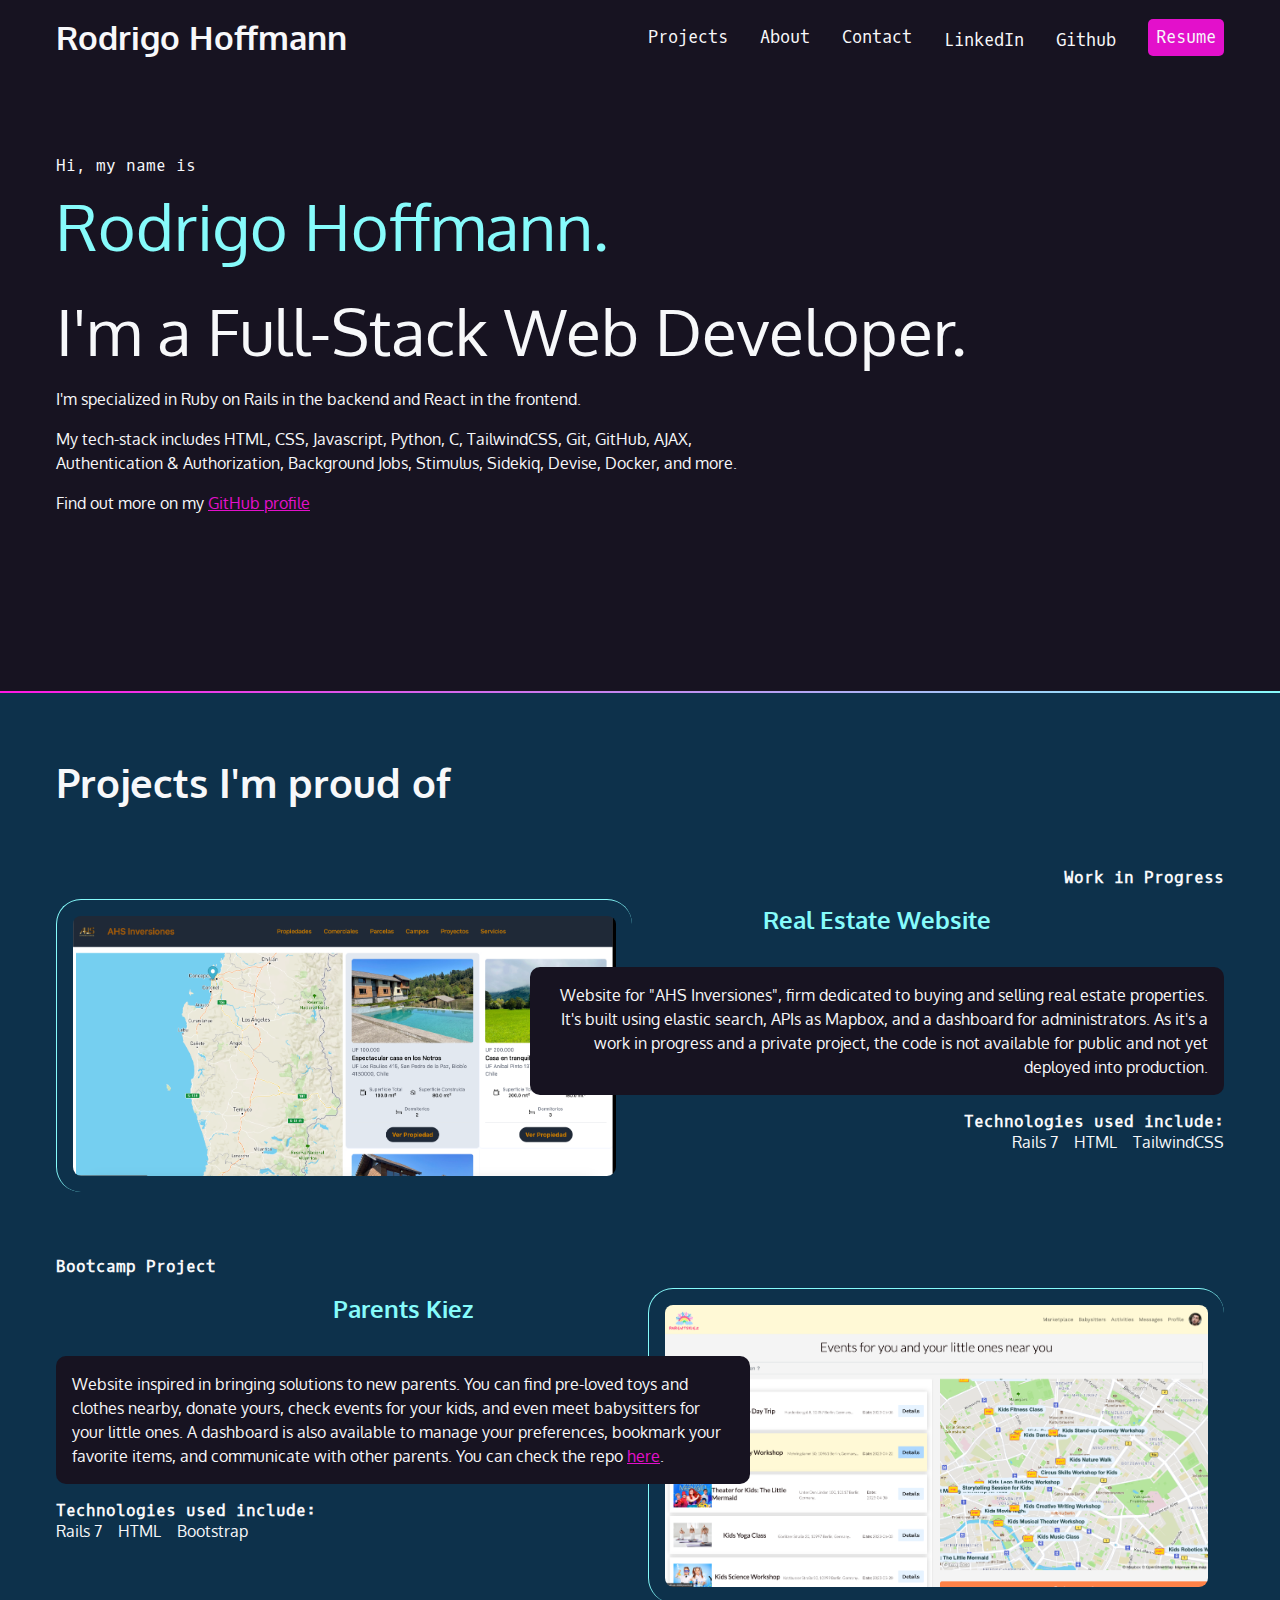
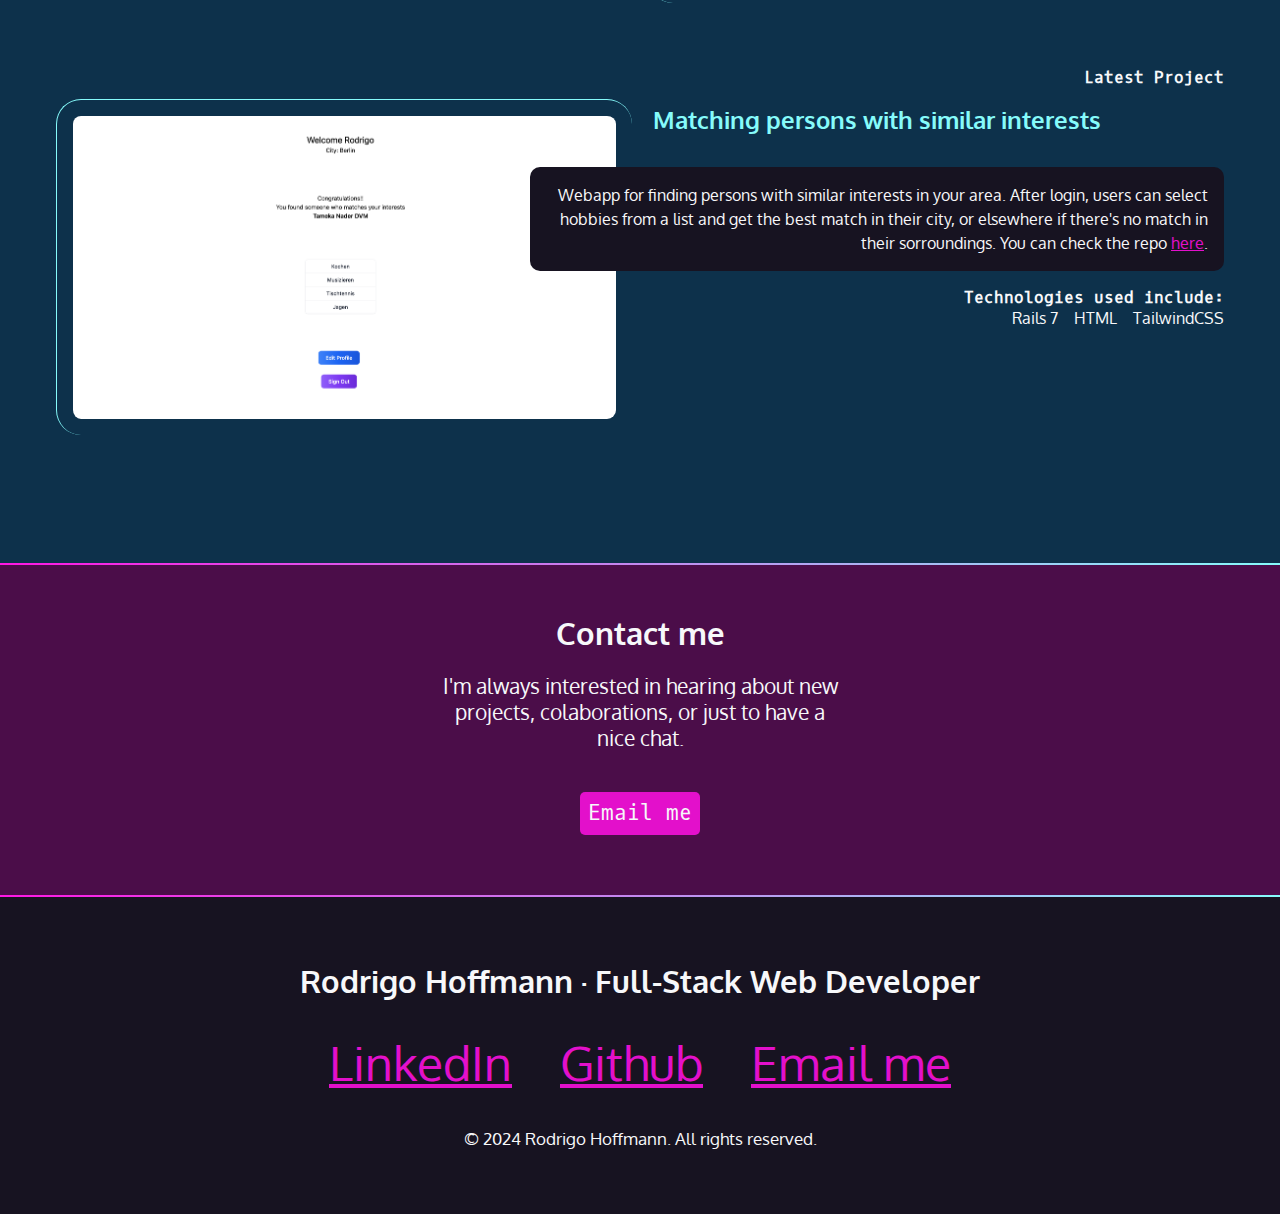
<file: index.html>
<!DOCTYPE html>
<html>
  <head>
    <meta charset="UTF-8">
    <title>Rodrigo Hoffmann - Full-Stack Web Developer</title>
    <meta name="viewport" content="width=device-width,initial-scale=1">
    <link rel="apple-touch-icon" sizes="180x180" href="./images/favicon/apple-touch-icon.png">
    <link rel="icon" type="image/png" sizes="32x32" href="./images/favicon/favicon-32x32.png">
    <link rel="icon" type="image/png" sizes="16x16" href="./images/favicon/favicon-16x16.png">
    <link rel="manifest" href="./images/favicon/site.webmanifest">
    <!-- Fonts -->
    <link rel="preconnect" href="https://fonts.googleapis.com">
    <link rel="preconnect" href="https://fonts.gstatic.com" crossorigin>
    <link href="https://fonts.googleapis.com/css2?family=Danfo&family=Oxygen&family=Oxygen+Mono&display=swap" rel="stylesheet">
    <link rel="stylesheet" href="https://cdnjs.cloudflare.com/ajax/libs/font-awesome/6.6.0/css/all.min.css" integrity="sha512-Kc323vGBEqzTmouAECnVceyQqyqdsSiqLQISBL29aUW4U/M7pSPA/gEUZQqv1cwx4OnYxTxve5UMg5GT6L4JJg==" crossorigin="anonymous" referrerpolicy="no-referrer" />
    <link rel="stylesheet" href="./css/style.css">
  </head>
  <body>
    <nav>
      <ul>
        <li>
          <h1>
            <a href="index.html"><span class="fa-solid fa-microchip" aria-hidden="true"></span> <span>Rodrigo Hoffmann</span></a>
          </h1>
        </li>
        <li><a href="#projects">Projects</a></li>
        <li><a href="about.html">About</a></li>
        <li><a href="#contact-me">Contact</a></li>
        <li>
          <a href="https://www.linkedin.com/in/rhoffmannp/" target="_blank">
            <i class="fa-brands fa-linkedin" aria-hidden="true"></i>
            <span class="sr-only">LinkedIn</span>
          </a>
        </li>
        <li>
          <a href="https://github.com/RodHoffmann" target="_blank">
            <i class="fa-brands fa-github" aria-hidden="true"></i>
            <span class="sr-only">Github</span>
          </a>
        </li>
        <li><a href="https://drive.google.com/file/d/1SnMrsWvE-Ztaa58MvPjqgf98Njs6Yv1_/view?usp=drive_link" class="button">Resume</a></li>
      </ul>
    </nav>

    <section id="intro">
      <p class="name">Hi, my name is <span>Rodrigo Hoffmann.</span></p>
      <h2>I'm a Full-Stack Web Developer.</h2>
      <p>I'm specialized in Ruby on Rails in the backend and React in the frontend.</p>
      <p>My tech-stack includes HTML, CSS, Javascript, Python, C, TailwindCSS, Git, GitHub, AJAX, <br>Authentication & Authorization, Background Jobs, Stimulus, Sidekiq, Devise, Docker, and more.</p>
      <p>Find out more on my <a href="https://github.com/RodHoffmann" target="_blank">GitHub profile</a></p>
    </section>

    <div class="gradient"></div>

    <div class="section-dkblue">
    <section id="projects">
      <h2>Projects I'm proud of</h2>

      <article>
        <div class="text">
          <h4>Work in Progress</h4>
          <h3>Real Estate Website</h3>

          <p class="blackbox">
            Website for "AHS Inversiones", firm dedicated to buying and selling real estate properties. It's built using elastic search,
            APIs as Mapbox, and a dashboard for administrators. As it's a work in progress and a private project, the code is not available
            for public and not yet deployed into production.
          </p>

          <h4>Technologies used include:</h4>
          <ul>
            <li>Rails 7</li>
            <li>HTML</li>
            <li>TailwindCSS</li>
          </ul>
        </div>
        <img src="./images/AHS Inversiones/index.png" alt="Screenshot of the WebApp showing the hobbies selector">
      </article>

      <article class="reverse">
        <div class="text">
          <h4>Bootcamp Project</h4>
          <h3>Parents Kiez</h3>

          <p class="blackbox">
            Website inspired in bringing solutions to new parents. You can find pre-loved toys and clothes nearby, donate yours, check events for your kids,
            and even meet babysitters for your little ones. A dashboard is also available to manage your preferences, bookmark your favorite items,
            and communicate with other parents. You can check the repo
            <a href="https://github.com/RodHoffmann/parents-kiez" target="_blank">here</a>.
          </p>

          <h4>Technologies used include:</h4>
          <ul>
            <li>Rails 7</li>
            <li>HTML</li>
            <li>Bootstrap</li>
          </ul>
        </div>
        <img src="./images/parents-kiez/events-index.png" alt="Screenshot of the WebApp showing the hobbies selector">
      </article>

      <article>
        <div class="text">
          <h4>Latest Project</h4>
          <h3>Matching persons with similar interests</h3>

          <p class="blackbox">
            Webapp for finding persons with similar interests in your area. After login, users can select hobbies from a list
            and get the best match in their city, or elsewhere if there's no match in their sorroundings. You can check the repo
            <a href="https://github.com/RodHoffmann/user_hobbies" target="_blank">here</a>.
          </p>

          <h4>Technologies used include:</h4>
          <ul>
            <li>Rails 7</li>
            <li>HTML</li>
            <li>TailwindCSS</li>
          </ul>
        </div>
        <img src="./images/user-hobbies/match.png" alt="Screenshot of the WebApp showing the hobbies selector">
      </article>

    </section>
    </div>

    <div class="gradient"></div>

    <div class="section-plum">
      <section id="contact-me">
        <h2>Contact me</h2>
        <p>I'm always interested in hearing about new projects, colaborations, or just to have a nice chat.</p>
        <p><a href="mailto:rhoffmannp@gmail.com" class="button">Email me</a></p>
      </section>
    </div>

    <div class="gradient"></div>

    <footer>
      <h2>Rodrigo Hoffmann &middot; Full-Stack Web Developer</h2>
      <ul>
        <li>
          <a href="https://www.linkedin.com/in/rhoffmannp/" target="_blank">
            <i class="fa-brands fa-linkedin" aria-hidden="true"></i>
            <span class="sr-only">LinkedIn</span>
          </a>
        </li>
        <li>
          <a href="https://github.com/RodHoffmann" target="_blank">
            <i class="fa-brands fa-github" aria-hidden="true"></i>
            <span class="sr-only">Github</span>
          </a>
        </li>
        <li>
          <a href="mailto:rhoffmannp@gmail.com">
            <i class="fa-solid fa-envelope" aria-hidden="true"></i>
            <span class="sr-only">Email me</span>
          </a>
        </li>
      </ul>
      <small>&copy; 2024 Rodrigo Hoffmann. All rights reserved.</small>
    </footer>

  </body>
</html>
</file>
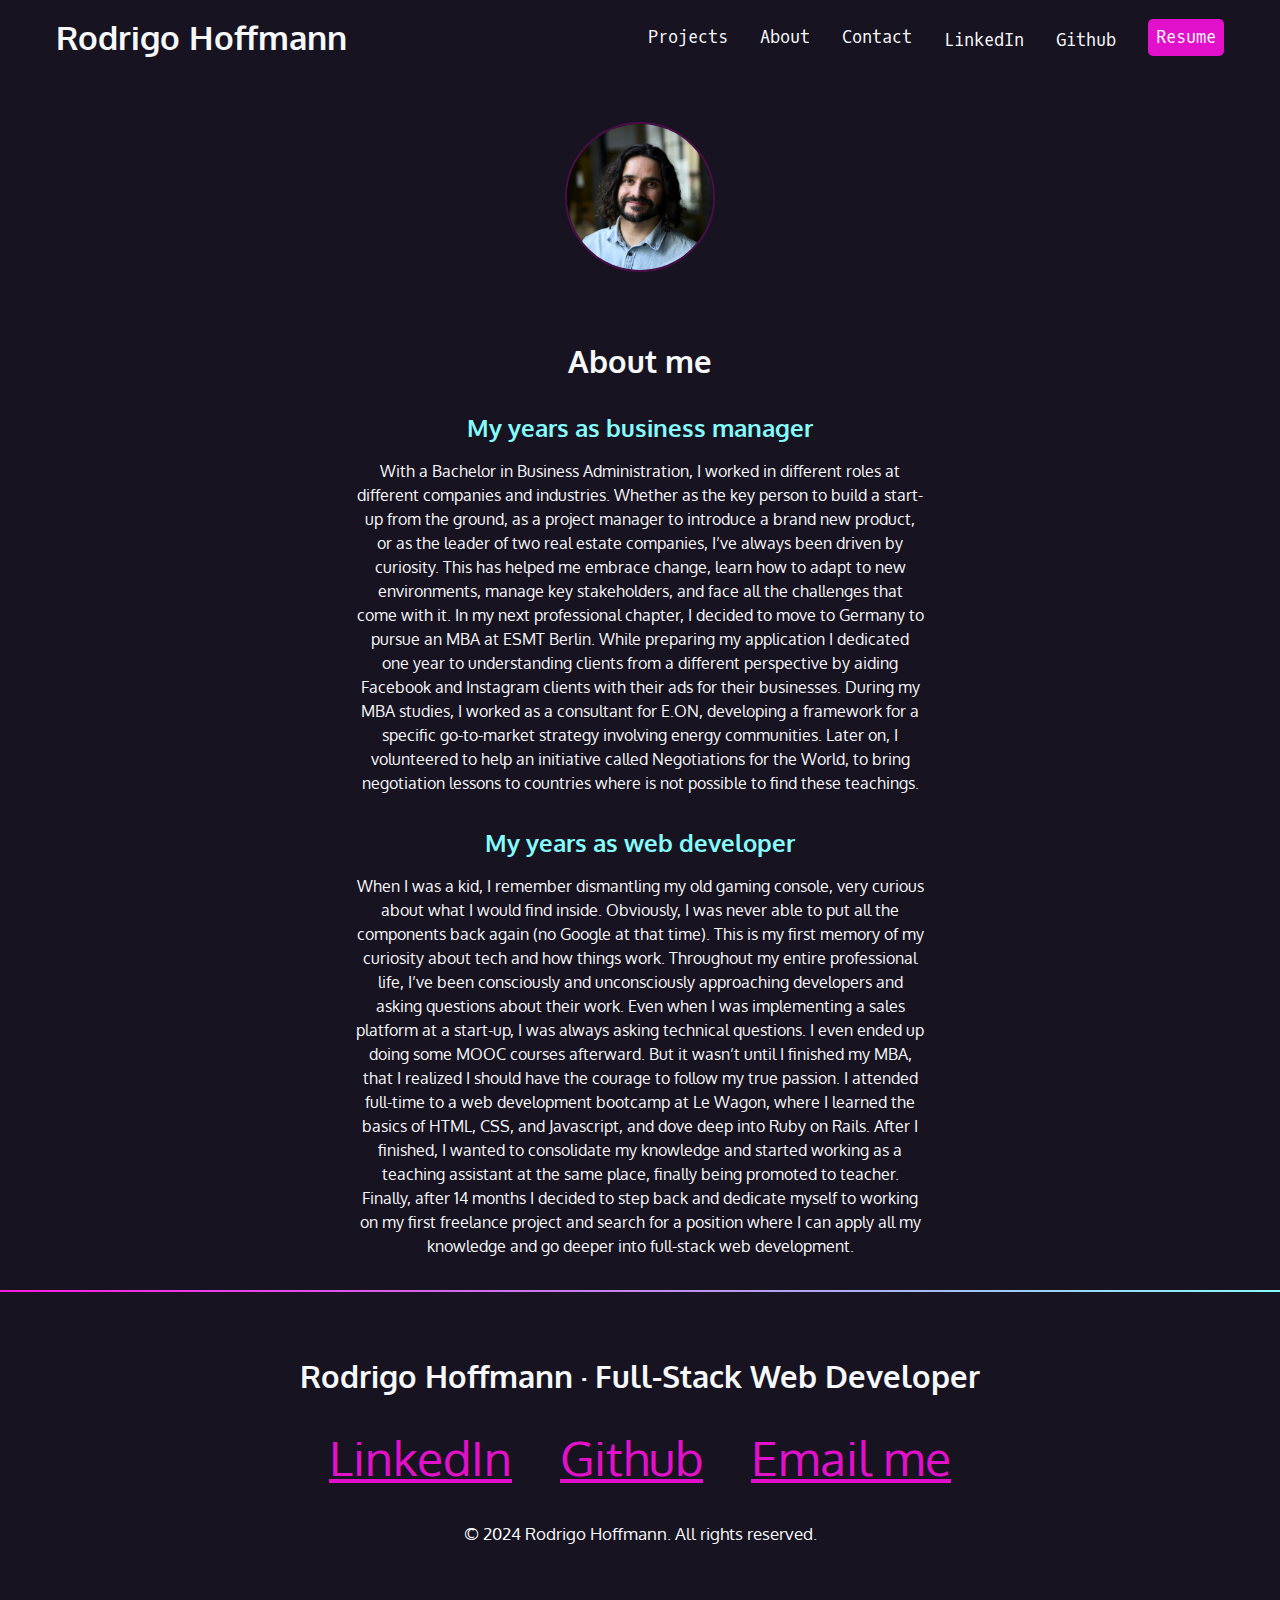
<file: about.html>
<!DOCTYPE html>
<html>
  <head>
    <meta charset="UTF-8">
    <meta name="google-site-verification" content="yIH6vJ8ZFzY3EL4SMXjD5cpQ82eK9SQdBiB1BJSvMSk" />
    <title>about Rodrigo Hoffmann</title>
    <meta name="viewport" content="width=device-width,initial-scale=1">
    <link rel="apple-touch-icon" sizes="180x180" href="./images/favicon/apple-touch-icon.png">
    <link rel="icon" type="image/png" sizes="32x32" href="./images/favicon/favicon-32x32.png">
    <link rel="icon" type="image/png" sizes="16x16" href="./images/favicon/favicon-16x16.png">
    <link rel="manifest" href="./images/favicon/site.webmanifest">
    <!-- Fonts -->
    <link rel="preconnect" href="https://fonts.googleapis.com">
    <link rel="preconnect" href="https://fonts.gstatic.com" crossorigin>
    <link href="https://fonts.googleapis.com/css2?family=Danfo&family=Oxygen&family=Oxygen+Mono&display=swap" rel="stylesheet">
    <link rel="stylesheet" href="https://cdnjs.cloudflare.com/ajax/libs/font-awesome/6.6.0/css/all.min.css" integrity="sha512-Kc323vGBEqzTmouAECnVceyQqyqdsSiqLQISBL29aUW4U/M7pSPA/gEUZQqv1cwx4OnYxTxve5UMg5GT6L4JJg==" crossorigin="anonymous" referrerpolicy="no-referrer" />
    <link rel="stylesheet" href="./css/style.css">
  </head>
  <body>
    <nav>
      <ul>
        <li>
          <h1>
            <a href="index.html"><span class="fa-solid fa-microchip" aria-hidden="true"></span> <span>Rodrigo Hoffmann</span></a>
          </h1>
        </li>
        <li><a href="index.html#projects">Projects</a></li>
        <li><a href="about.html">About</a></li>
        <li><a href="index.html#contact-me">Contact</a></li>
        <li>
          <a href="https://www.linkedin.com/in/rhoffmannp/" target="_blank">
            <i class="fa-brands fa-linkedin" aria-hidden="true"></i>
            <span class="sr-only">LinkedIn</span>
          </a>
        </li>
        <li>
          <a href="https://github.com/RodHoffmann" target="_blank">
            <i class="fa-brands fa-github" aria-hidden="true"></i>
            <span class="sr-only">Github</span>
          </a>
        </li>
        <li><a href="" class="button">Resume</a></li>
      </ul>
    </nav>

    <section id="about">
      <div class="image">
        <img src="./images/profile_pic.jpg" alt="">
      </div>
      <h2>About me</h2>
      <h3 class="title">My years as business manager</h3>
      <div class="bio-text">
        With a Bachelor in Business Administration, I worked in different roles at different companies and industries. Whether as the key person
        to build a start-up from the ground, as a project manager to introduce a brand new product, or as the leader of two real estate companies, I’ve
        always been driven by curiosity. This has helped me embrace change, learn how to adapt to new environments, manage key stakeholders, and face all
        the challenges that come with it.
        In my next professional chapter, I decided to move to Germany to pursue an MBA at ESMT Berlin. While preparing my application
        I dedicated one year to understanding clients from a different perspective by aiding Facebook and Instagram clients with their ads for their
        businesses.
        During my MBA studies, I worked as a consultant for E.ON, developing a framework for a specific go-to-market strategy involving energy
        communities. Later on, I volunteered to help an initiative called Negotiations for the World, to bring negotiation lessons to countries where is
        not possible to find these teachings.

      </div>
      <h3 class="title bottom-title">My years as web developer</h3>
      <div class="bio-text bottom-text">
        When I was a kid, I remember dismantling my old gaming console, very curious about what I would find inside. Obviously, I was never able to put
        all the components back again (no Google at that time). This is my first memory of my curiosity about tech and how things work. Throughout my
        entire professional life, I’ve been consciously and unconsciously approaching developers and asking questions about their work. Even when I was
        implementing a sales platform at a start-up, I was always asking technical questions. I even ended up doing some MOOC courses afterward. But it
        wasn’t until I finished my MBA, that I realized I should have the courage to follow my true passion.
        I attended full-time to a web development bootcamp at Le Wagon, where I learned the basics of HTML, CSS, and Javascript, and dove deep into Ruby
        on Rails. After I finished, I wanted to consolidate my knowledge and started working as a teaching assistant at the same place, finally being
        promoted to teacher.
        Finally, after 14 months I decided to step back and dedicate myself to working on my first freelance project and search for a position where
        I can apply all my knowledge and go deeper into full-stack web development.
      </div>
    </section>

    <div class="gradient"></div>

    <footer>
      <h2>Rodrigo Hoffmann &middot; Full-Stack Web Developer</h2>
      <ul>
        <li>
          <a href="https://www.linkedin.com/in/rhoffmannp/" target="_blank">
            <i class="fa-brands fa-linkedin" aria-hidden="true"></i>
            <span class="sr-only">LinkedIn</span>
          </a>
        </li>
        <li>
          <a href="https://github.com/RodHoffmann" target="_blank">
            <i class="fa-brands fa-github" aria-hidden="true"></i>
            <span class="sr-only">Github</span>
          </a>
        </li>
        <li>
          <a href="mailto:rhoffmannp@gmail.com">
            <i class="fa-solid fa-envelope" aria-hidden="true"></i>
            <span class="sr-only">Email me</span>
          </a>
        </li>
      </ul>
      <small>&copy; 2024 Rodrigo Hoffmann. All rights reserved.</small>
    </footer>

  </body>
</html>
</file>
<file: css/style.css>
/* variables declared here - these are the colors for our pages, as well as the font stacks and sizes. */
:root {
  --black: #171321;
  --dkblue: #0d314b;
  --plum: #4b0d49;
  --hotmag: #ff17e4;
  --magenta: #e310cb;
  --aqua: #86fbfb;
  --white: #f7f8fa;
  --font-size: 1.3rem;
  --mono: "Oxygen mono", monospace;
  --sans: Oxygen, sans-serif;
}
/* border box model: https://css-tricks.com/box-sizing/ */
html {
  box-sizing: border-box;
}
*,
*::before,
*::after {
  box-sizing: inherit;
}

body {
  padding: 0;
  margin: 0;
  font-family: var(--sans);
  background-color: var(--black);
  color: var(--white);
  font-size: var(--font-size);
}

h1, h2, h3 {
  margin: 0;
}

a {
  color: var(--magenta);
}

a:hover {
  color: var(--hotmag);
  text-decoration: none;
}

img {
  width: 100%;
}

/* Background color divs */

.section-plum {
  background-color: var(--plum);
}

.section-dkblue {
  background-color: var(--dkblue);
}

/* intro styles */

#intro {
  padding: 4rem 1rem 10rem 1rem;
  max-width: 1200px;
  margin: 0 auto;
}

#intro p {
  font-size: 1rem;
  line-height: 1.5;
}

#intro .name {
  font-family: var(--mono);
}

.name span {
  font-family: var(--sans);
  font-size: 4rem;
  color: var(--aqua);
  display: block;
}

#intro h2 {
  font-size: 4rem;
  font-weight: normal;
}

#contact-me {
  width: 500px;
  text-align: center;
  padding: 3rem;
  margin: 0 auto;
}

#contact-me p:last-child {
  margin-top: 3rem;
}

#contact-me a {
  color: var(--white);
  text-decoration: none;
}

nav {
  font-family: var(--mono);
  font-size: 80%;
  padding: 1rem;
}

nav h1 a {
  font-family: var(--sans);
  display: block;
}

nav ul {
  display: flex;
  list-style-type: none;
  margin: 0;
  padding: 0;
  flex-flow: row wrap;
  justify-content: center; /* Horizontal */
  align-items: center; /* vertical */
  gap: 2rem;
}

nav li:first-child {
  flex-basis: 100%;
  text-align: center;
}

nav [class*="fa-"] {
  font-size: 150%;
  color: var(--aqua);
}

nav h1 [class*="fa-"] {
  font-size: 100%;
  color: var(--aqua);
}

nav a {
  color: var(--white);
  text-decoration: none;
  display: block;
}

nav a:hover,
nav [class*="fa-"]:hover {
  color: var(--magenta);
}

.button {
  background-color: var(--magenta);
  padding: 0.5rem;
  border-radius: 5px;
  font-family: var(--mono);
  text-decoration: none;
}

.button:hover {
  color: var(--white);
  background-color: var(--hotmag);
}

footer {
  padding: 4rem 0;
  text-align: center;
}

footer ul {
  display: flex;
  padding: 0;
  margin: 2rem 0;
  flex-flow: row wrap;
  list-style-type: none;
  justify-content: center;
  gap: 3rem;
  font-size: 3rem;
}

.gradient {
  height: 2px;
  background: linear-gradient(90deg, rgba(255,23,228,1) 0%, rgba(134,251,251,1) 100%);
}

/* projects section */
#projects {
  padding: 4rem 1rem;
  max-width: 1200px;
  margin: 0 auto;
}

#projects h2 {
  font-size: 2.5rem;
  margin-bottom: calc(2.5rem * 1.5);
}

#projects h3 {
  color: var(--aqua);
}

#projects h4 {
  font-size: 1rem;
  font-family: var(--mono);
  margin: 0;
}

.blackbox {
  background-color: var(--black);
  padding: 1rem;
  border-radius: 10px;
  color: var(--white);
  font-size: 1rem;
  line-height: 1.5;
}

#projects ul {
  list-style-type: none;
  padding: 0;
  margin: 0;
  display: flex;
  flex-flow: row wrap;
  justify-content: flex-start;
  gap: 1rem;
  font-size: 1rem;
}

#projects img {
  margin: 2rem 0 4rem 0;;
  padding: 1rem;
  border-radius: 25px;
  border-left: 1px solid var(--aqua);
  border-top: 1px solid var(--aqua);
}

/* About section */
#about .image {
  width: 150px;
  margin: 0 auto;
  padding: 3rem 0;
}
#about img {
  width: 100%;
  border-radius: 50%;
  border: 2px solid var(--plum);
}
#about .bio-text {
  margin: 0 auto;
  text-align: center;
  max-width: 600px;
  font-size: 1rem;
  line-height: 1.5;
  padding-bottom: 2rem;
  padding-right: 1rem;
  padding-left: 1rem;
}
#about h2, h3 {
  text-align: center;
  padding: 1rem 0;
}
#about .title {
  color: var(--aqua);
}
#about .bottom-title {
  padding-top: 0;
}

@media (min-width: 550px) {
  article {
    display: grid;
    grid-template-columns: repeat(10, 1fr);
    gap: 1rem;
  }
  .text {
    order: 2;
    text-align: right;
    grid-column: 5/11;
    grid-row: 1/2;
  }
  #projects ul {
    justify-content: flex-end;
  }
  #projects img {
    grid-column: 1/6;
    grid-row: 1/2;
  }
  #projects .reverse .text {
    order: 2;
    text-align: left;
    grid-column: 1/7;
  }
  #projects .reverse ul {
    justify-content: flex-start;
  }
  #projects .reverse img {
    grid-column: 6/11;
    grid-row: 1/2;
  }
}

@media (min-width: 850px) {
  nav {
    max-width: 1200px;
    margin: 0 auto;
  }
  nav li:first-child {
    flex-basis: auto;
    text-align: left;
    margin-right: auto; /* push the logo to the right and the rest to the left, otherwise I'll get everything spaced evenly in the middle. It takes the space left and put it between the first element and the rest instead of evenly at both sides */
  }
}

@media (max-width: 600px) {
  #contact-me {
    max-width: 400px;
  }
}
</file>
